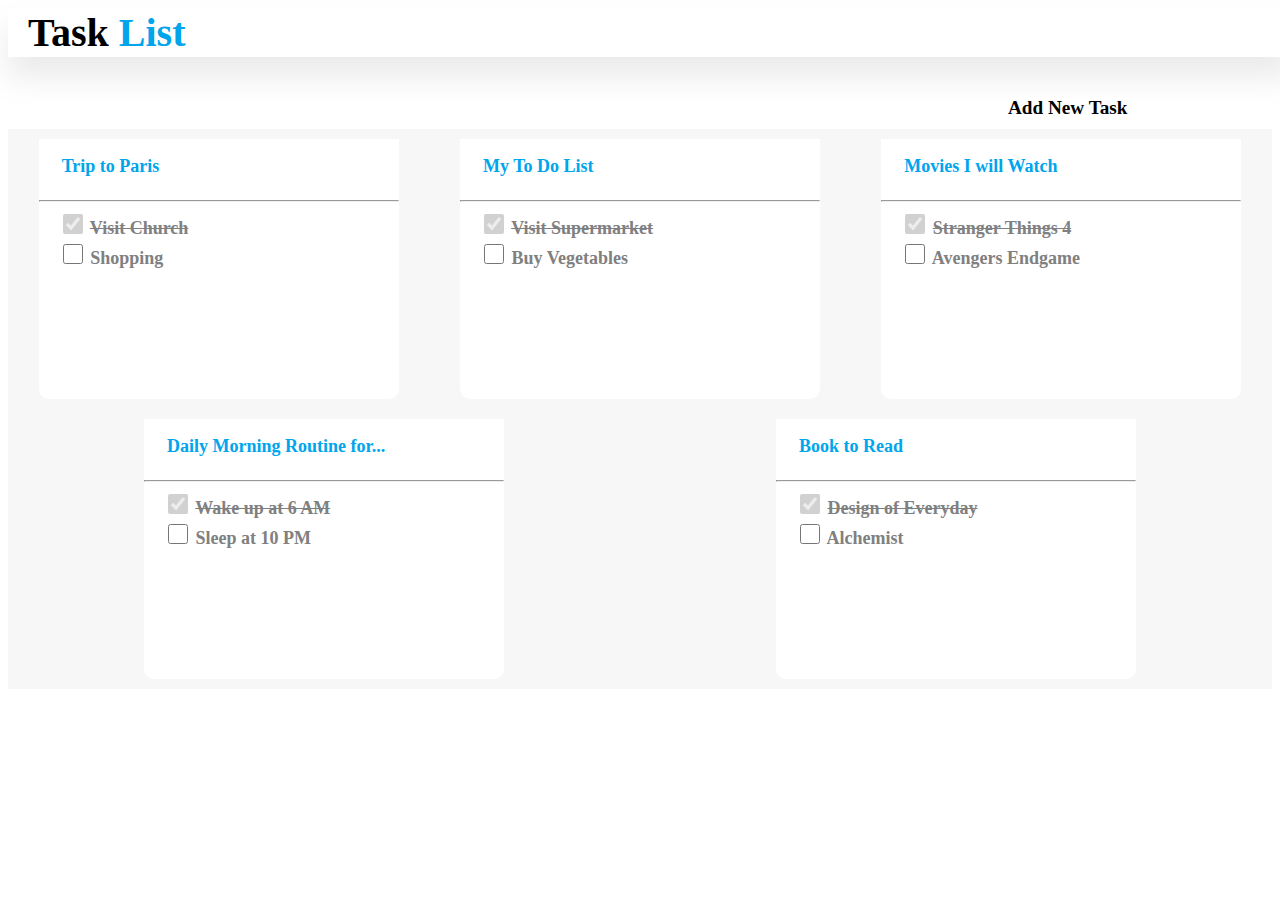
<file: index.html>
<!DOCTYPE html>
<html lang="en">
<head>
    <meta charset="UTF-8">
    <meta http-equiv="X-UA-Compatible" content="IE=edge">
    <meta name="viewport" content="width=device-width, initial-scale=1.0">
    <title>Document</title>
    <link rel="stylesheet" href="style.css">
    <link rel="stylesheet" href="https://cdnjs.cloudflare.com/ajax/libs/font-awesome/6.2.0/css/all.min.css"
        integrity="sha512-xh6O/CkQoPOWDdYTDqeRdPCVd1SpvCA9XXcUnZS2FmJNp1coAFzvtCN9BmamE+4aHK8yyUHUSCcJHgXloTyT2A=="
        crossorigin="anonymous" referrerpolicy="no-referrer">
</head>
<body>
    <header id="mainHeader"><a  href="index.html">Task <span id="headerList">List</a> </span></header>
    <!-- <hr> -->
    <div class="addNewTask"><a  href="addTaskCard.html"><i class="fa-solid fa-circle-plus icon"></i> <span>Add New Task</span></a> </div>
    <!-- <i class="fa-solid fa-circle-plus"></i> -->
    <div class="felx-container">
        <div class="flex-items">
            <header class="taskHeader">
                <a class="taskHerader-link" href="addNewTaskPageParis.html">Trip to Paris </a>
            </header>
            <hr id="hr">
            <div class="inside-flex-item">
                <input type="checkbox" checked="checked" disabled="disabled">
                <label for="checkbox" class="checked">Visit Church</label><br>
                <input type="checkbox">
                <label for="checkbox">Shopping</label>
            </div>

        </div>
        <div class="flex-items">
            <header class="taskHeader">
                <a class="taskHerader-link" href="addNewTaskPageMydo.html">My To Do List  </a>
                
            </header>
            <hr id="hr">
            <div class="inside-flex-item">
                <input type="checkbox" checked="checked" disabled="disabled">
                <label for="checkbox" class="checked">Visit Supermarket</label><br>
                <input type="checkbox">
                <label for="checkbox">Buy Vegetables</label>
            </div>
        </div>
        <div class="flex-items">
            <header class="taskHeader">
                <a class="taskHerader-link" href="addNewTaskPageMovies.html">Movies I will Watch </a>
                
            </header>
            <hr id="hr">
            <div class="inside-flex-item">
                <input type="checkbox" checked="checked" disabled="disabled">
                <label for="checkbox" class="checked">Stranger Things 4</label><br>
                <input type="checkbox">
                <label for="checkbox">Avengers Endgame</label>
            </div>
        </div>
        <div class="flex-items">
            <header class="taskHeader">
                <a class="taskHerader-link" href="addNewTaskPageDailyM.html">Daily Morning Routine for...</a>   
            </header>
            <hr id="hr">
            <div class="inside-flex-item">
                <input type="checkbox" checked="checked" disabled="disabled">
                <label for="checkbox" class="checked">Wake up at 6 AM</label><br>
                <input type="checkbox">
                <label for="checkbox">Sleep at 10 PM</label>
            </div>
        </div>
        <div class="flex-items">
            <header class="taskHeader">
                <a class="taskHerader-link" href="addNewTaskPageBookTo.html">Book to Read  </a>
                
            </header>
            <hr id="hr">
            <div class="inside-flex-item">
                <input type="checkbox" checked="checked" disabled="disabled">
                <label for="checkbox" class="checked">Design of Everyday</label><br>
                <input type="checkbox">
                <label for="checkbox">Alchemist</label>
            </div>
        </div>
    </div>
</body>
</html>
</file>
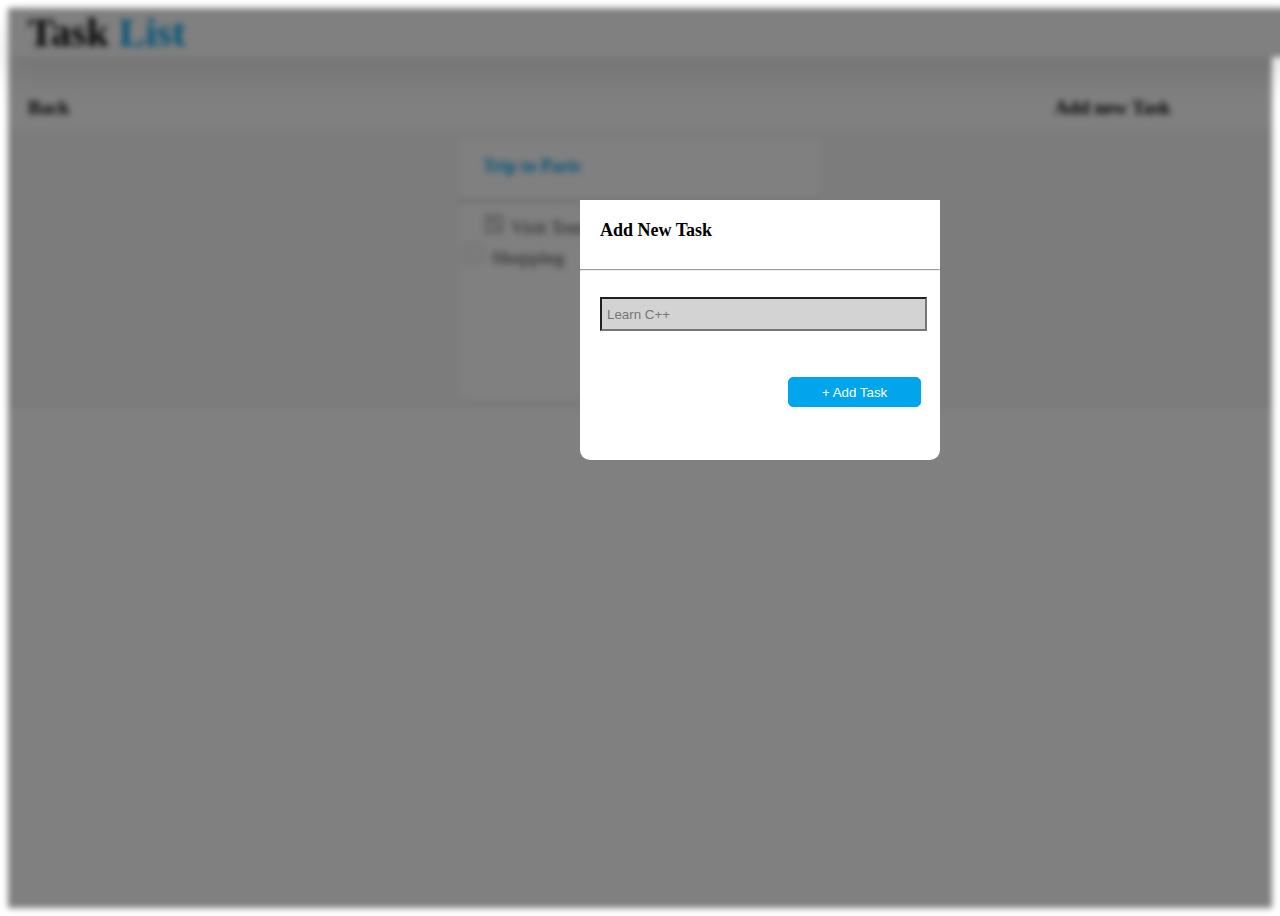
<file: addNewTaskCard2.html>
<!DOCTYPE html>
<html lang="en">
<head>
    <meta charset="UTF-8">
    <meta http-equiv="X-UA-Compatible" content="IE=edge">
    <meta name="viewport" content="width=device-width, initial-scale=1.0">
    <title>Document</title>
    <link rel="stylesheet" href="style.css">
    <link rel="stylesheet" href="https://cdnjs.cloudflare.com/ajax/libs/font-awesome/6.2.0/css/all.min.css" integrity="sha512-xh6O/CkQoPOWDdYTDqeRdPCVd1SpvCA9XXcUnZS2FmJNp1coAFzvtCN9BmamE+4aHK8yyUHUSCcJHgXloTyT2A==" crossorigin="anonymous" referrerpolicy="no-referrer" />
</head>
<body>

    <div class="blur">
        <header id="mainHeader"><a  href="index.html">Task <span id="headerList">List</a> </span></header>
        <div class="goBack"><a  href="index.html"><i class="fa-sharp fa-solid fa-circle-arrow-left"></i> Back</a> </span></div>
        <div class="addNewTask"><a  href="addTaskCard.html"><i class="fa-solid fa-circle-plus icon"></i> Add new Task</a> </span></div>
        <div class="felx-container">
            <div class="flex-items">
                <header class="taskHeader">
                    <a class="taskHerader-link" href="addNewTaskPage.html">Trip to Paris </a>
                </header>
                <hr id="hr">
                <div class="inside-flex-item">
                    <input type="checkbox" checked="checked" disabled="disabled">
                    <span>Visit Temple</span>
                </div>
                <input type="checkbox" disabled="disabled">
                <span style="color: gray;">Shopping</span>
    
            </div>
        </div>
    </div>

    <div class="addNewTaskCard">
        <div class="addNewTask-heading"> Add New Task<span><a href="addNewTaskPage.html"> <i class="fa-solid fa-xmark"></i></a></span></div><hr>
        <br>
        <div class="addNewTask-data">
            <input type="text" placeholder="Learn C++"><br><br><br>
            <button> + Add Task</button>
        </div>
    </div>

</body>
</html>
</file>
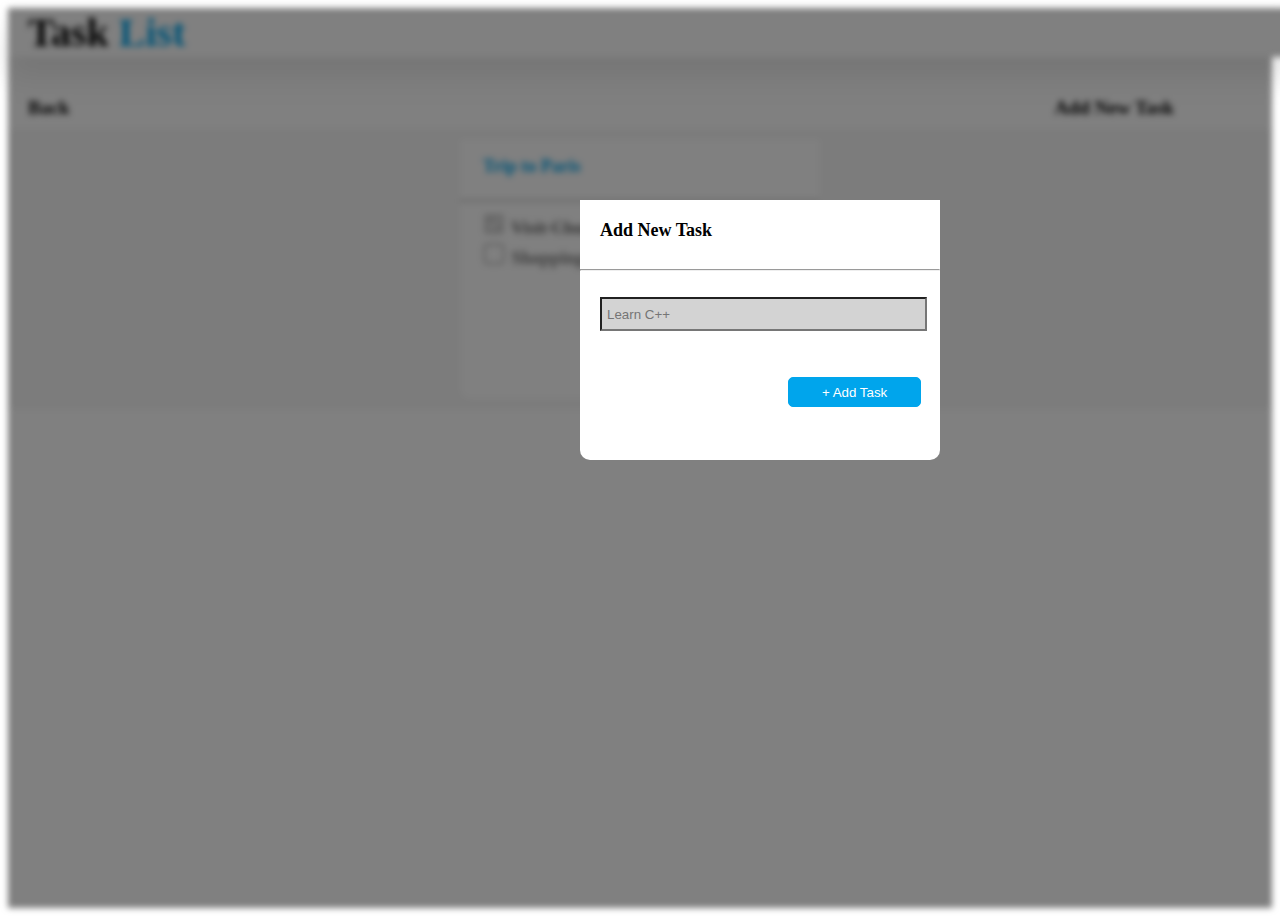
<file: addNewTaskCardBookTo.html>
<!DOCTYPE html>
<html lang="en">
<head>
    <meta charset="UTF-8">
    <meta http-equiv="X-UA-Compatible" content="IE=edge">
    <meta name="viewport" content="width=device-width, initial-scale=1.0">
    <title>Document</title>
    <link rel="stylesheet" href="style.css">
    <link rel="stylesheet" href="https://cdnjs.cloudflare.com/ajax/libs/font-awesome/6.2.0/css/all.min.css" integrity="sha512-xh6O/CkQoPOWDdYTDqeRdPCVd1SpvCA9XXcUnZS2FmJNp1coAFzvtCN9BmamE+4aHK8yyUHUSCcJHgXloTyT2A==" crossorigin="anonymous" referrerpolicy="no-referrer" />
</head>
<body>

    <div class="blur">
        <header id="mainHeader"><a  href="index.html">Task <span id="headerList">List</a> </span></header>
        <div class="goBack"><a  href="index.html"><i class="fa-sharp fa-solid fa-circle-arrow-left"></i> Back</a> </span></div>
        <div class="addNewTask"><a  href="addTaskCard.html"><i class="fa-solid fa-circle-plus icon"></i> <span>Add New Task</span></a> </div>
        <div class="felx-container">
            <div class="flex-items">
                <header class="taskHeader">
                    <a class="taskHerader-link" href="addNewTaskPageParis.html">Trip to Paris </a>
                </header>
                <hr id="hr">
                <div class="inside-flex-item">
                    <input type="checkbox" checked="checked" disabled="disabled">
                    <label for="checkbox" class="checked">Visit Church</label><br>
                    <input type="checkbox">
                    <label for="checkbox">Shopping</label>
                </div>
    
            </div>
        </div>
    </div>

    <div class="addNewTaskCard">
        <div class="addNewTask-heading"> Add New Task<span><a href="addNewTaskPageBookTo.html"> <i class="fa-solid fa-xmark"></i></a></span></div><hr>
        <br>
        <div class="addNewTask-data">
            <input type="text" placeholder="Learn C++"><br><br><br>
            <button> + Add Task</button>
        </div>
    </div>

</body>
</html>
</file>
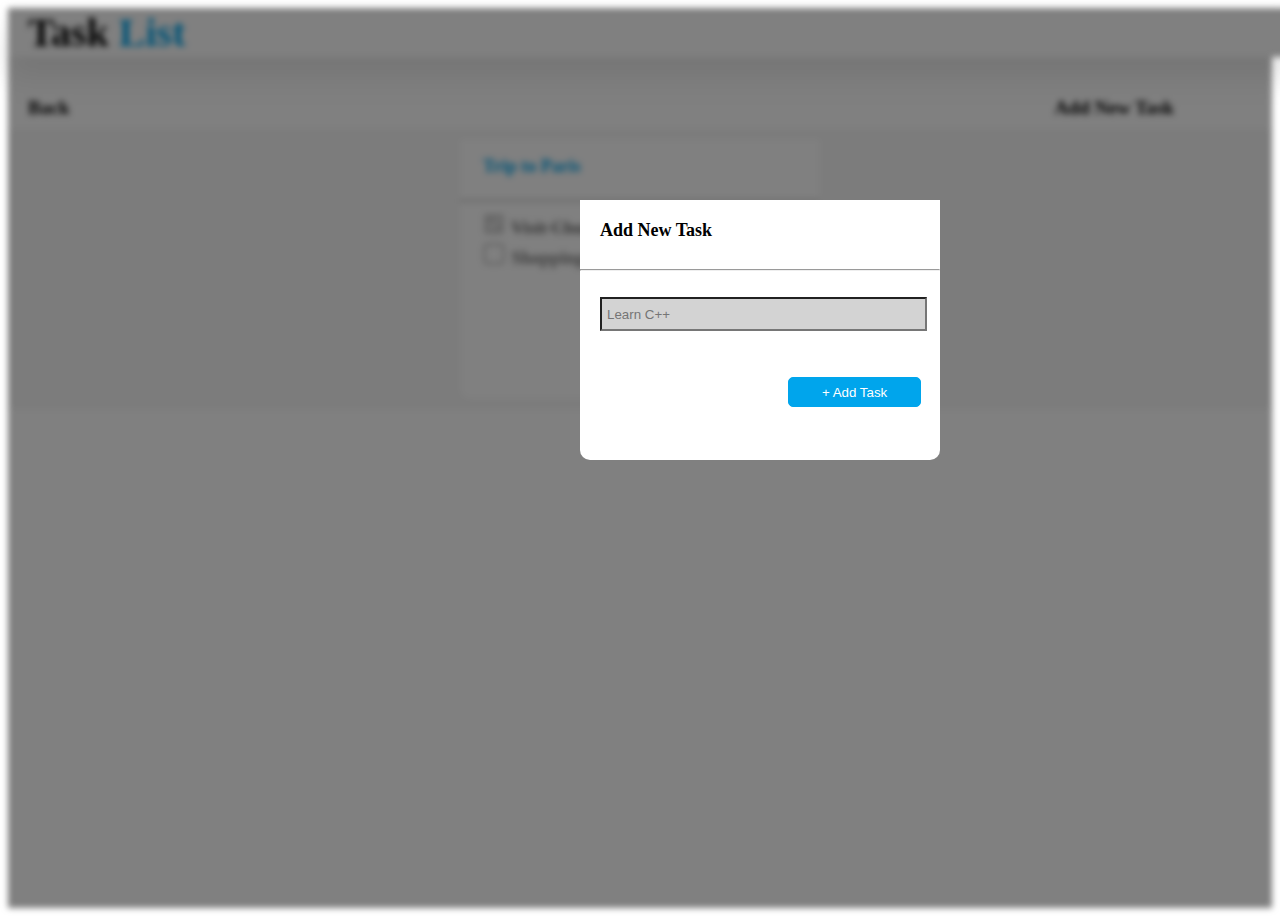
<file: addNewTaskCardDailyM.html>
<!DOCTYPE html>
<html lang="en">
<head>
    <meta charset="UTF-8">
    <meta http-equiv="X-UA-Compatible" content="IE=edge">
    <meta name="viewport" content="width=device-width, initial-scale=1.0">
    <title>Document</title>
    <link rel="stylesheet" href="style.css">
    <link rel="stylesheet" href="https://cdnjs.cloudflare.com/ajax/libs/font-awesome/6.2.0/css/all.min.css" integrity="sha512-xh6O/CkQoPOWDdYTDqeRdPCVd1SpvCA9XXcUnZS2FmJNp1coAFzvtCN9BmamE+4aHK8yyUHUSCcJHgXloTyT2A==" crossorigin="anonymous" referrerpolicy="no-referrer" />
</head>
<body>

    <div class="blur">
        <header id="mainHeader"><a  href="index.html">Task <span id="headerList">List</a> </span></header>
        <div class="goBack"><a  href="index.html"><i class="fa-sharp fa-solid fa-circle-arrow-left"></i> Back</a> </span></div>
        <div class="addNewTask"><a  href="addTaskCard.html"><i class="fa-solid fa-circle-plus icon"></i> <span>Add New Task</span></a> </div>
        <div class="felx-container">
            <div class="flex-items">
                <header class="taskHeader">
                    <a class="taskHerader-link" href="addNewTaskPageParis.html">Trip to Paris </a>
                </header>
                <hr id="hr">
                <div class="inside-flex-item">
                    <input type="checkbox" checked="checked" disabled="disabled">
                    <label for="checkbox" class="checked">Visit Church</label><br>
                    <input type="checkbox">
                    <label for="checkbox">Shopping</label>
                </div>
    
            </div>
        </div>
    </div>

    <div class="addNewTaskCard">
        <div class="addNewTask-heading"> Add New Task<span><a href="addNewTaskPageDailyM.html"> <i class="fa-solid fa-xmark"></i></a></span></div><hr>
        <br>
        <div class="addNewTask-data">
            <input type="text" placeholder="Learn C++"><br><br><br>
            <button> + Add Task</button>
        </div>
    </div>

</body>
</html>
</file>
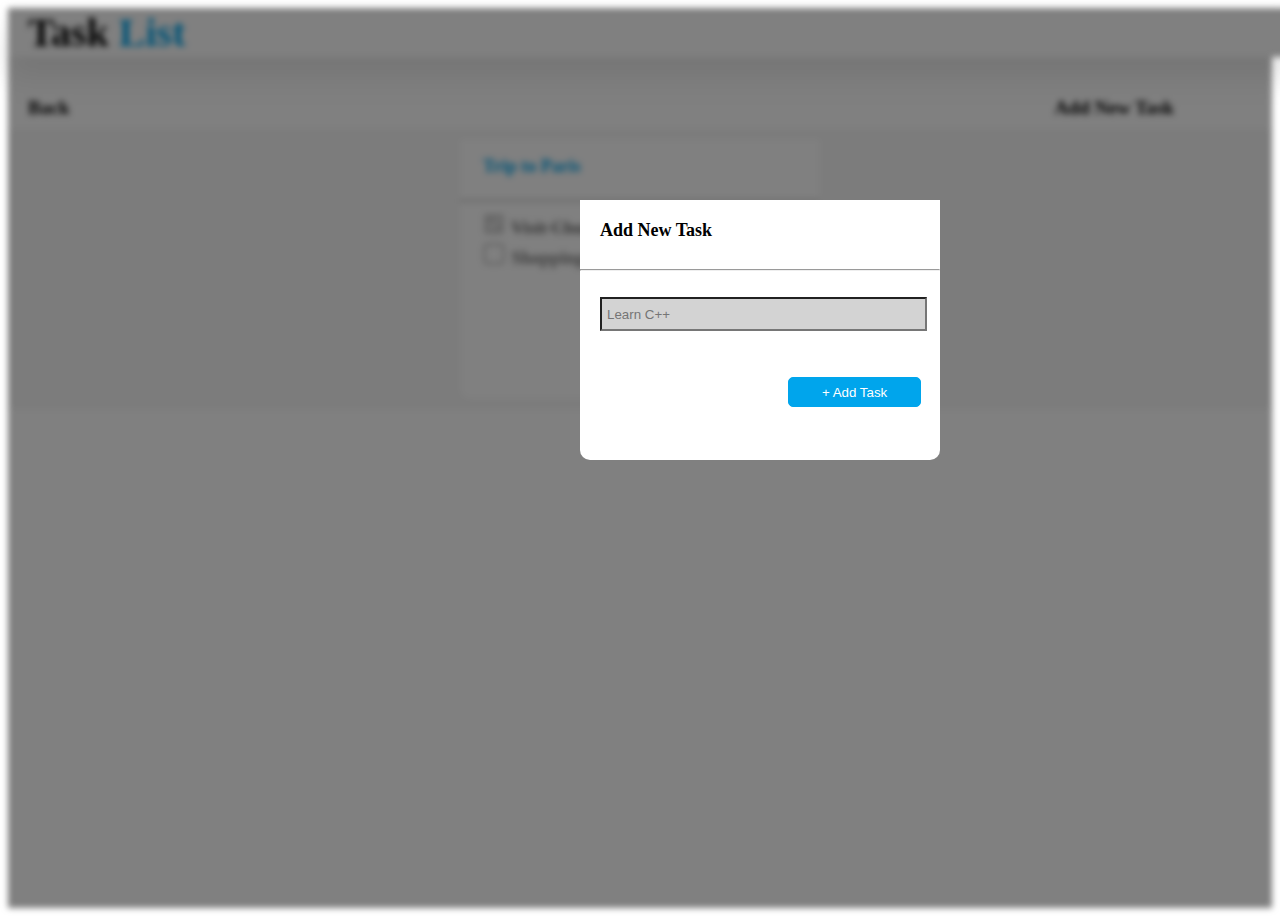
<file: addNewTaskCardMovies.html>
<!DOCTYPE html>
<html lang="en">
<head>
    <meta charset="UTF-8">
    <meta http-equiv="X-UA-Compatible" content="IE=edge">
    <meta name="viewport" content="width=device-width, initial-scale=1.0">
    <title>Document</title>
    <link rel="stylesheet" href="style.css">
    <link rel="stylesheet" href="https://cdnjs.cloudflare.com/ajax/libs/font-awesome/6.2.0/css/all.min.css" integrity="sha512-xh6O/CkQoPOWDdYTDqeRdPCVd1SpvCA9XXcUnZS2FmJNp1coAFzvtCN9BmamE+4aHK8yyUHUSCcJHgXloTyT2A==" crossorigin="anonymous" referrerpolicy="no-referrer" />
</head>
<body>

    <div class="blur">
        <header id="mainHeader"><a  href="index.html">Task <span id="headerList">List</a> </span></header>
        <div class="goBack"><a  href="index.html"><i class="fa-sharp fa-solid fa-circle-arrow-left"></i> Back</a> </span></div>
        <div class="addNewTask"><a  href="addTaskCard.html"><i class="fa-solid fa-circle-plus icon"></i> <span>Add New Task</span></a> </div>
        <div class="felx-container">
            <div class="flex-items">
                <header class="taskHeader">
                    <a class="taskHerader-link" href="addNewTaskPageParis.html">Trip to Paris </a>
                </header>
                <hr id="hr">
                <div class="inside-flex-item">
                    <input type="checkbox" checked="checked" disabled="disabled">
                    <label for="checkbox" class="checked">Visit Church</label><br>
                    <input type="checkbox">
                    <label for="checkbox">Shopping</label>
                </div>
    
            </div>
        </div>
    </div>

    <div class="addNewTaskCard">
        <div class="addNewTask-heading"> Add New Task<span><a href="addNewTaskPageMovies.html"> <i class="fa-solid fa-xmark"></i></a></span></div><hr>
        <br>
        <div class="addNewTask-data">
            <input type="text" placeholder="Learn C++"><br><br><br>
            <button> + Add Task</button>
        </div>
    </div>

</body>
</html>
</file>
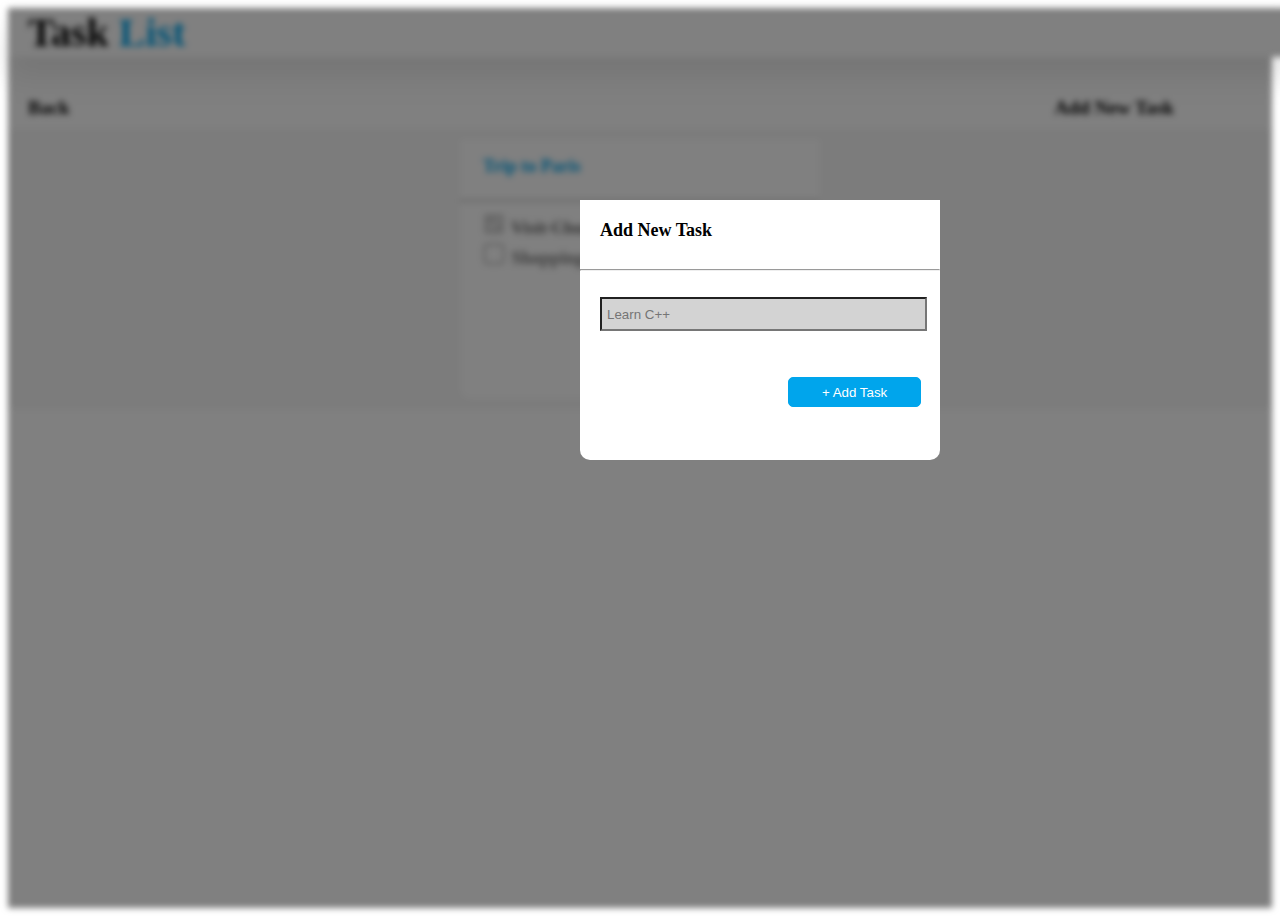
<file: addNewTaskCardMydo.html>
<!DOCTYPE html>
<html lang="en">
<head>
    <meta charset="UTF-8">
    <meta http-equiv="X-UA-Compatible" content="IE=edge">
    <meta name="viewport" content="width=device-width, initial-scale=1.0">
    <title>Document</title>
    <link rel="stylesheet" href="style.css">
    <link rel="stylesheet" href="https://cdnjs.cloudflare.com/ajax/libs/font-awesome/6.2.0/css/all.min.css" integrity="sha512-xh6O/CkQoPOWDdYTDqeRdPCVd1SpvCA9XXcUnZS2FmJNp1coAFzvtCN9BmamE+4aHK8yyUHUSCcJHgXloTyT2A==" crossorigin="anonymous" referrerpolicy="no-referrer" />
</head>
<body>

    <div class="blur">
        <header id="mainHeader"><a  href="index.html">Task <span id="headerList">List</a> </span></header>
        <div class="goBack"><a  href="index.html"><i class="fa-sharp fa-solid fa-circle-arrow-left"></i> Back</a> </span></div>
        <div class="addNewTask"><a  href="addTaskCard.html"><i class="fa-solid fa-circle-plus icon"></i> <span>Add New Task</span></a> </div>
        <div class="felx-container">
            <div class="flex-items">
                <header class="taskHeader">
                    <a class="taskHerader-link" href="addNewTaskPageParis.html">Trip to Paris </a>
                </header>
                <hr id="hr">
                <div class="inside-flex-item">
                    <input type="checkbox" checked="checked" disabled="disabled">
                    <label for="checkbox" class="checked">Visit Church</label><br>
                    <input type="checkbox">
                    <label for="checkbox">Shopping</label>
                </div>
    
            </div>
        </div>
    </div>

    <div class="addNewTaskCard">
        <div class="addNewTask-heading"> Add New Task<span><a href="addNewTaskPageMydo.html"> <i class="fa-solid fa-xmark"></i></a></span></div><hr>
        <br>
        <div class="addNewTask-data">
            <input type="text" placeholder="Learn C++"><br><br><br>
            <button> + Add Task</button>
        </div>
    </div>

</body>
</html>
</file>
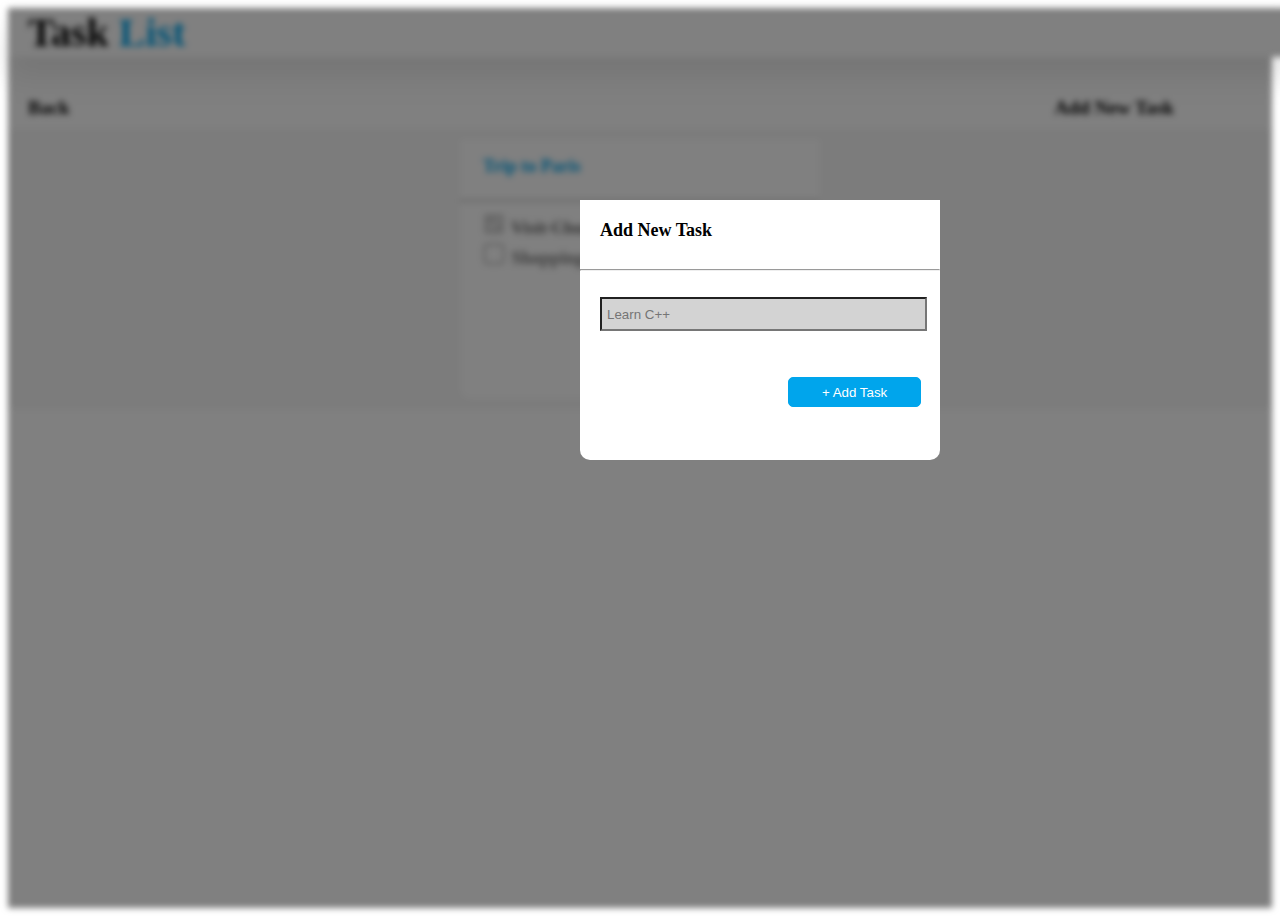
<file: addNewTaskCardParis.html>
<!DOCTYPE html>
<html lang="en">
<head>
    <meta charset="UTF-8">
    <meta http-equiv="X-UA-Compatible" content="IE=edge">
    <meta name="viewport" content="width=device-width, initial-scale=1.0">
    <title>Document</title>
    <link rel="stylesheet" href="style.css">
    <link rel="stylesheet" href="https://cdnjs.cloudflare.com/ajax/libs/font-awesome/6.2.0/css/all.min.css" integrity="sha512-xh6O/CkQoPOWDdYTDqeRdPCVd1SpvCA9XXcUnZS2FmJNp1coAFzvtCN9BmamE+4aHK8yyUHUSCcJHgXloTyT2A==" crossorigin="anonymous" referrerpolicy="no-referrer" />
</head>
<body>

    <div class="blur">
        <header id="mainHeader"><a  href="index.html">Task <span id="headerList">List</a> </span></header>
        <div class="goBack"><a  href="index.html"><i class="fa-sharp fa-solid fa-circle-arrow-left"></i> Back</a> </span></div>
        <div class="addNewTask"><a  href="addTaskCard.html"><i class="fa-solid fa-circle-plus icon"></i> <span>Add New Task</span></a> </div>
        <div class="felx-container">
            <div class="flex-items">
                <header class="taskHeader">
                    <a class="taskHerader-link" href="addNewTaskPageParis.html">Trip to Paris </a>
                </header>
                <hr id="hr">
                <div class="inside-flex-item">
                    <input type="checkbox" checked="checked" disabled="disabled">
                    <label for="checkbox" class="checked">Visit Church</label><br>
                    <input type="checkbox">
                    <label for="checkbox">Shopping</label>
                </div>
    
            </div>
        </div>
    </div>

    <div class="addNewTaskCard">
        <div class="addNewTask-heading"> Add New Task<span><a href="addNewTaskPageParis.html"> <i class="fa-solid fa-xmark"></i></a></span></div><hr>
        <br>
        <div class="addNewTask-data">
            <input type="text" placeholder="Learn C++"><br><br><br>
            <button> + Add Task</button>
        </div>
    </div>

</body>
</html>
</file>
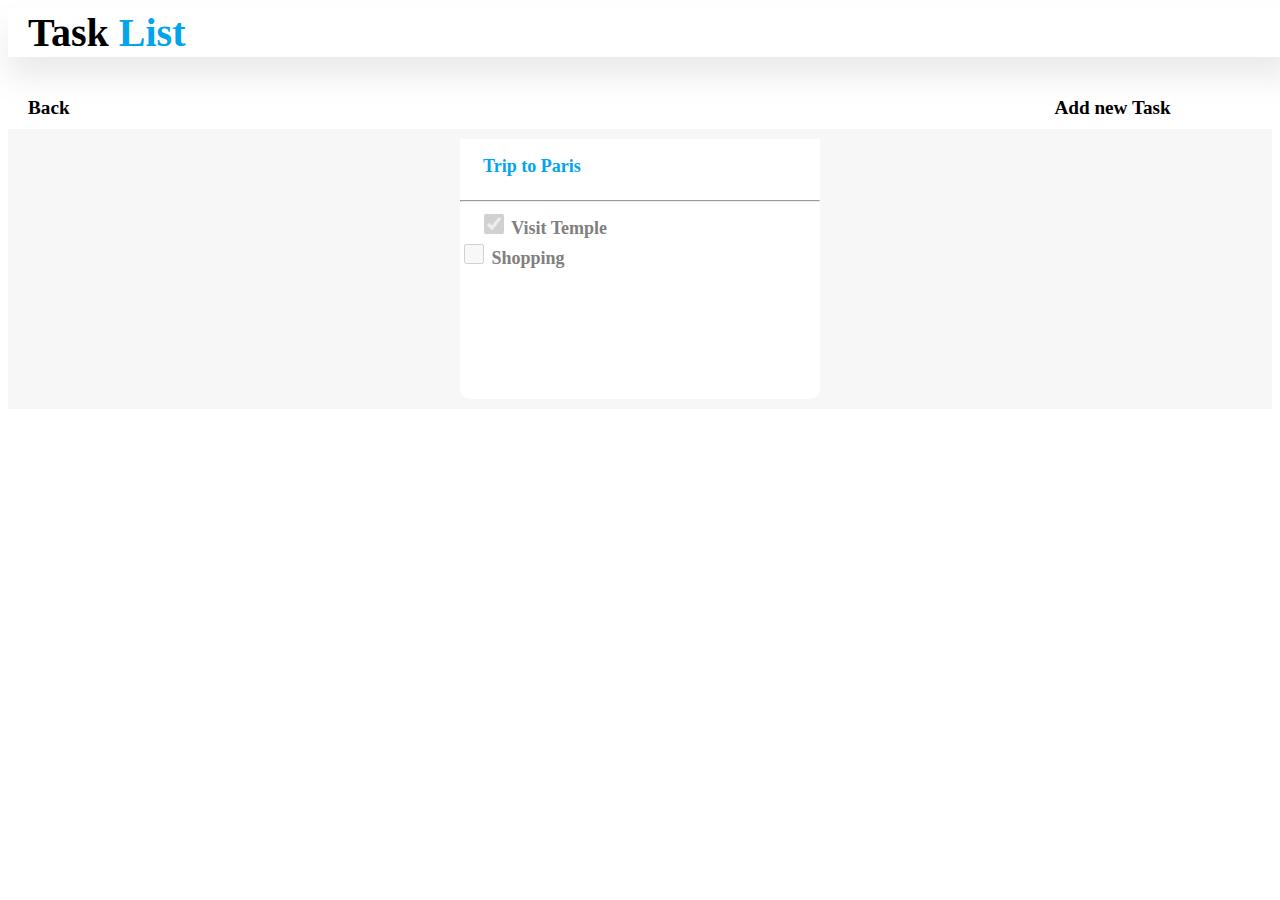
<file: addNewTaskPage.html>
<!DOCTYPE html>
<html lang="en">
<head>
    <meta charset="UTF-8">
    <meta http-equiv="X-UA-Compatible" content="IE=edge">
    <meta name="viewport" content="width=device-width, initial-scale=1.0">
    <title>Document</title>
    <link rel="stylesheet" href="style.css">
    <link rel="stylesheet" href="https://cdnjs.cloudflare.com/ajax/libs/font-awesome/6.2.0/css/all.min.css"
        integrity="sha512-xh6O/CkQoPOWDdYTDqeRdPCVd1SpvCA9XXcUnZS2FmJNp1coAFzvtCN9BmamE+4aHK8yyUHUSCcJHgXloTyT2A=="
        crossorigin="anonymous" referrerpolicy="no-referrer">
</head>
<body>
    <header id="mainHeader"><a  href="index.html">Task <span id="headerList">List</a> </span></header>
    <div class="goBack"><a  href="index.html"><i class="fa-sharp fa-solid fa-circle-arrow-left"></i> Back</a> </span></div>
    <div class="addNewTask"><a  href="addNewTaskCard2.html"><i class="fa-solid fa-circle-plus icon"></i> Add new Task</a> </span></div>
    <div class="felx-container">
        <div class="flex-items">
            <header class="taskHeader">
                <a class="taskHerader-link" href="addNewTaskPage.html">Trip to Paris </a>
            </header>
            <hr id="hr">
            <div class="inside-flex-item">
                <input type="checkbox" checked="checked" disabled="disabled">
                <span>Visit Temple</span>
            </div>
            <input type="checkbox" disabled="disabled">
            <span style="color: gray;">Shopping</span>

        </div>
    </div>
</body>
</html>
</file>
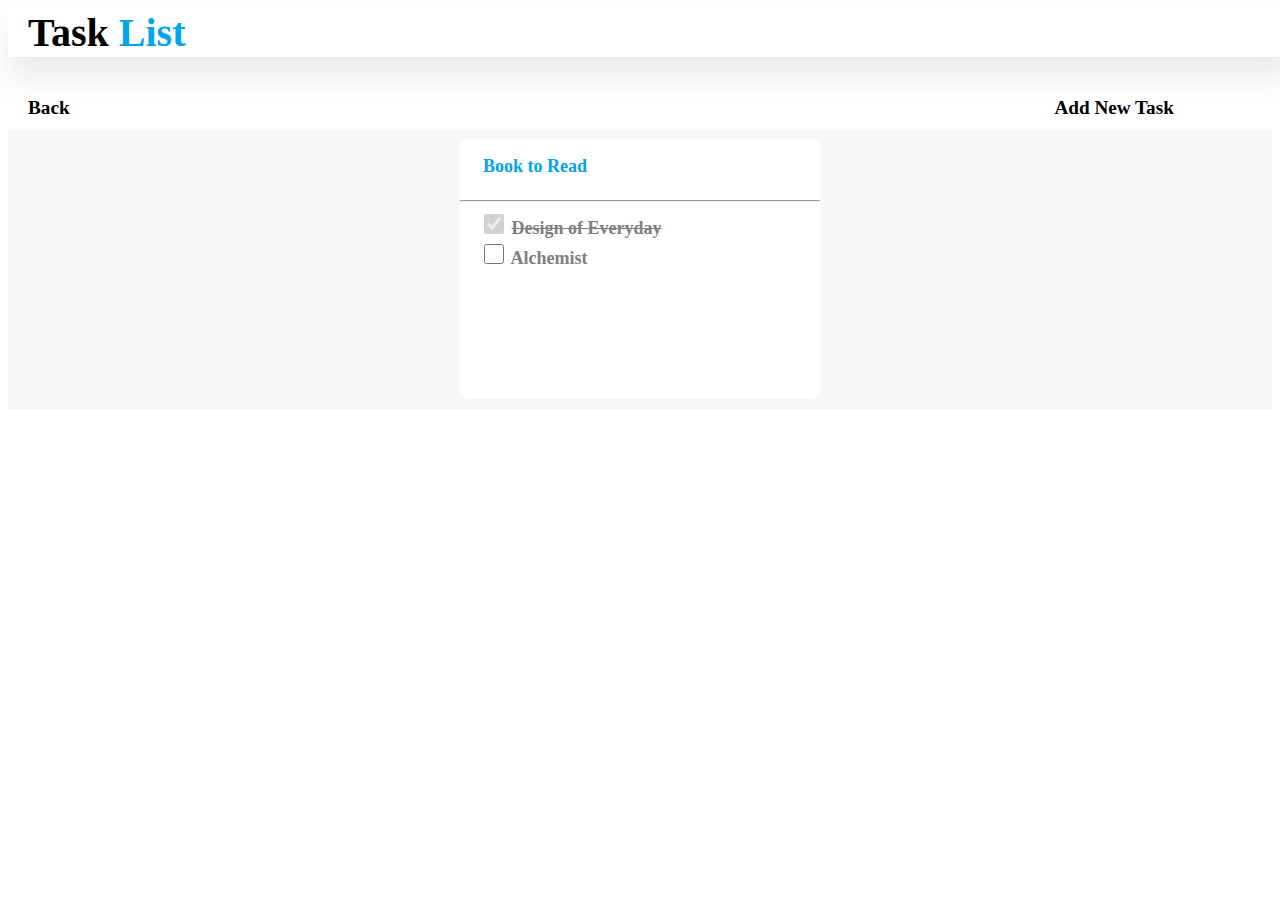
<file: addNewTaskPageBookTo.html>
<!DOCTYPE html>
<html lang="en">
<head>
    <meta charset="UTF-8">
    <meta http-equiv="X-UA-Compatible" content="IE=edge">
    <meta name="viewport" content="width=device-width, initial-scale=1.0">
    <title>Document</title>
    <link rel="stylesheet" href="style.css">
    <link rel="stylesheet" href="https://cdnjs.cloudflare.com/ajax/libs/font-awesome/6.2.0/css/all.min.css"
        integrity="sha512-xh6O/CkQoPOWDdYTDqeRdPCVd1SpvCA9XXcUnZS2FmJNp1coAFzvtCN9BmamE+4aHK8yyUHUSCcJHgXloTyT2A=="
        crossorigin="anonymous" referrerpolicy="no-referrer">
</head>
<body>
    <header id="mainHeader"><a  href="index.html">Task <span id="headerList">List</a> </span></header>
    <div class="goBack"><a  href="index.html"><i class="fa-sharp fa-solid fa-circle-arrow-left"></i> Back</a> </span></div>
    <div class="addNewTask"><a  href="addNewTaskCardBookTo.html"><i class="fa-solid fa-circle-plus icon"></i> <span>Add New Task</span></a> </div>
    <div class="felx-container">
        <div class="flex-items">
            <header class="taskHeader">
                <a class="taskHerader-link" href="addNewTaskPageBookTo.html">Book to Read  </a>
                
            </header>
            <hr id="hr">
            <div class="inside-flex-item">
                <input type="checkbox" checked="checked" disabled="disabled">
                <label for="checkbox" class="checked">Design of Everyday</label><br>
                <input type="checkbox">
                <label for="checkbox">Alchemist</label>
            </div>
        </div>
    </div>
</body>
</html>
</file>
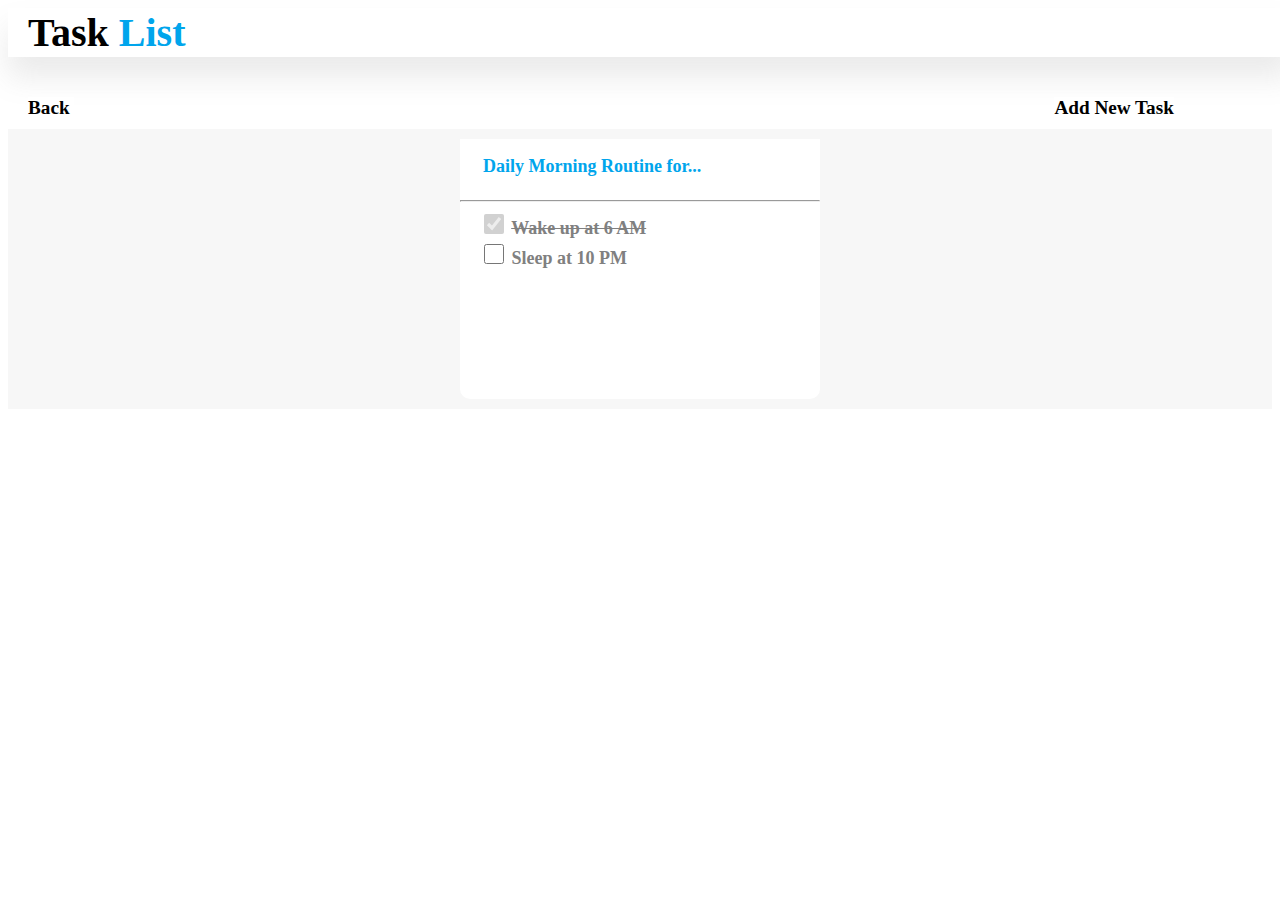
<file: addNewTaskPageDailyM.html>
<!DOCTYPE html>
<html lang="en">
<head>
    <meta charset="UTF-8">
    <meta http-equiv="X-UA-Compatible" content="IE=edge">
    <meta name="viewport" content="width=device-width, initial-scale=1.0">
    <title>Document</title>
    <link rel="stylesheet" href="style.css">
    <link rel="stylesheet" href="https://cdnjs.cloudflare.com/ajax/libs/font-awesome/6.2.0/css/all.min.css"
        integrity="sha512-xh6O/CkQoPOWDdYTDqeRdPCVd1SpvCA9XXcUnZS2FmJNp1coAFzvtCN9BmamE+4aHK8yyUHUSCcJHgXloTyT2A=="
        crossorigin="anonymous" referrerpolicy="no-referrer">
</head>
<body>
    <header id="mainHeader"><a  href="index.html">Task <span id="headerList">List</a> </span></header>
    <div class="goBack"><a  href="index.html"><i class="fa-sharp fa-solid fa-circle-arrow-left"></i> Back</a> </span></div>
    <div class="addNewTask"><a  href="addNewTaskCardDailyM.html"><i class="fa-solid fa-circle-plus icon"></i> <span>Add New Task</span></a> </div>
    <div class="felx-container">
        <div class="flex-items">
            <header class="taskHeader">
                <a class="taskHerader-link" href="addNewTaskPageDailyM.html">Daily Morning Routine for...</a>   
            </header>
            <hr id="hr">
            <div class="inside-flex-item">
                <input type="checkbox" checked="checked" disabled="disabled">
                <label for="checkbox" class="checked">Wake up at 6 AM</label><br>
                <input type="checkbox">
                <label for="checkbox">Sleep at 10 PM</label>
            </div>
        </div>
    </div>
</body>
</html>
</file>
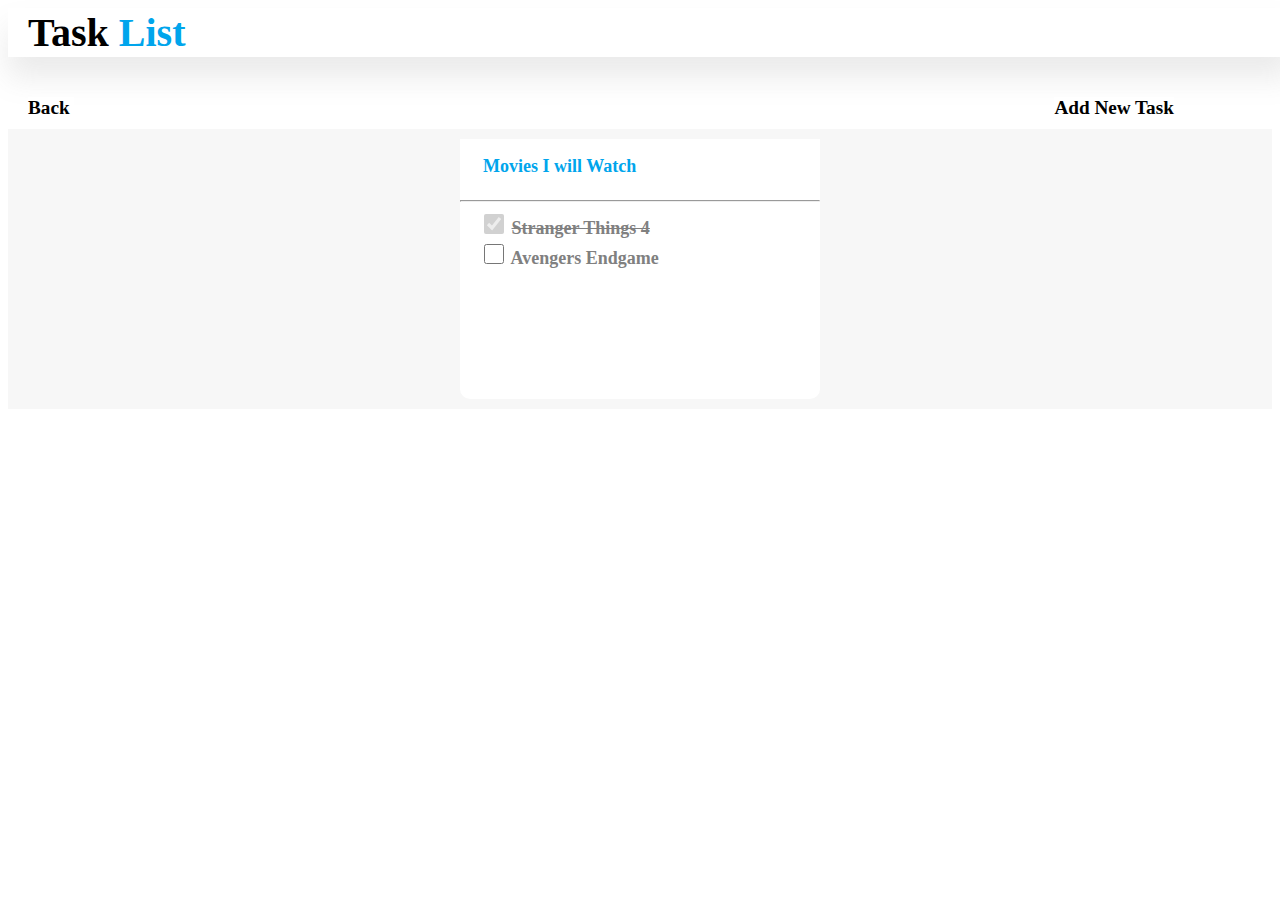
<file: addNewTaskPageMovies.html>
<!DOCTYPE html>
<html lang="en">
<head>
    <meta charset="UTF-8">
    <meta http-equiv="X-UA-Compatible" content="IE=edge">
    <meta name="viewport" content="width=device-width, initial-scale=1.0">
    <title>Document</title>
    <link rel="stylesheet" href="style.css">
    <link rel="stylesheet" href="https://cdnjs.cloudflare.com/ajax/libs/font-awesome/6.2.0/css/all.min.css"
        integrity="sha512-xh6O/CkQoPOWDdYTDqeRdPCVd1SpvCA9XXcUnZS2FmJNp1coAFzvtCN9BmamE+4aHK8yyUHUSCcJHgXloTyT2A=="
        crossorigin="anonymous" referrerpolicy="no-referrer">
</head>
<body>
    <header id="mainHeader"><a  href="index.html">Task <span id="headerList">List</a> </span></header>
    <div class="goBack"><a  href="index.html"><i class="fa-sharp fa-solid fa-circle-arrow-left"></i> Back</a> </span></div>
    <div class="addNewTask"><a  href="addNewTaskCardMovies.html"><i class="fa-solid fa-circle-plus icon"></i> <span>Add New Task</span></a> </div>
    <div class="felx-container">
        <div class="flex-items">
            <header class="taskHeader">
                <a class="taskHerader-link" href="addNewTaskPageMovies.html">Movies I will Watch </a>
                
            </header>
            <hr id="hr">
            <div class="inside-flex-item">
                <input type="checkbox" checked="checked" disabled="disabled">
                <label for="checkbox" class="checked">Stranger Things 4</label><br>
                <input type="checkbox">
                <label for="checkbox">Avengers Endgame</label>
            </div>
        </div>
    </div>
</body>
</html>
</file>
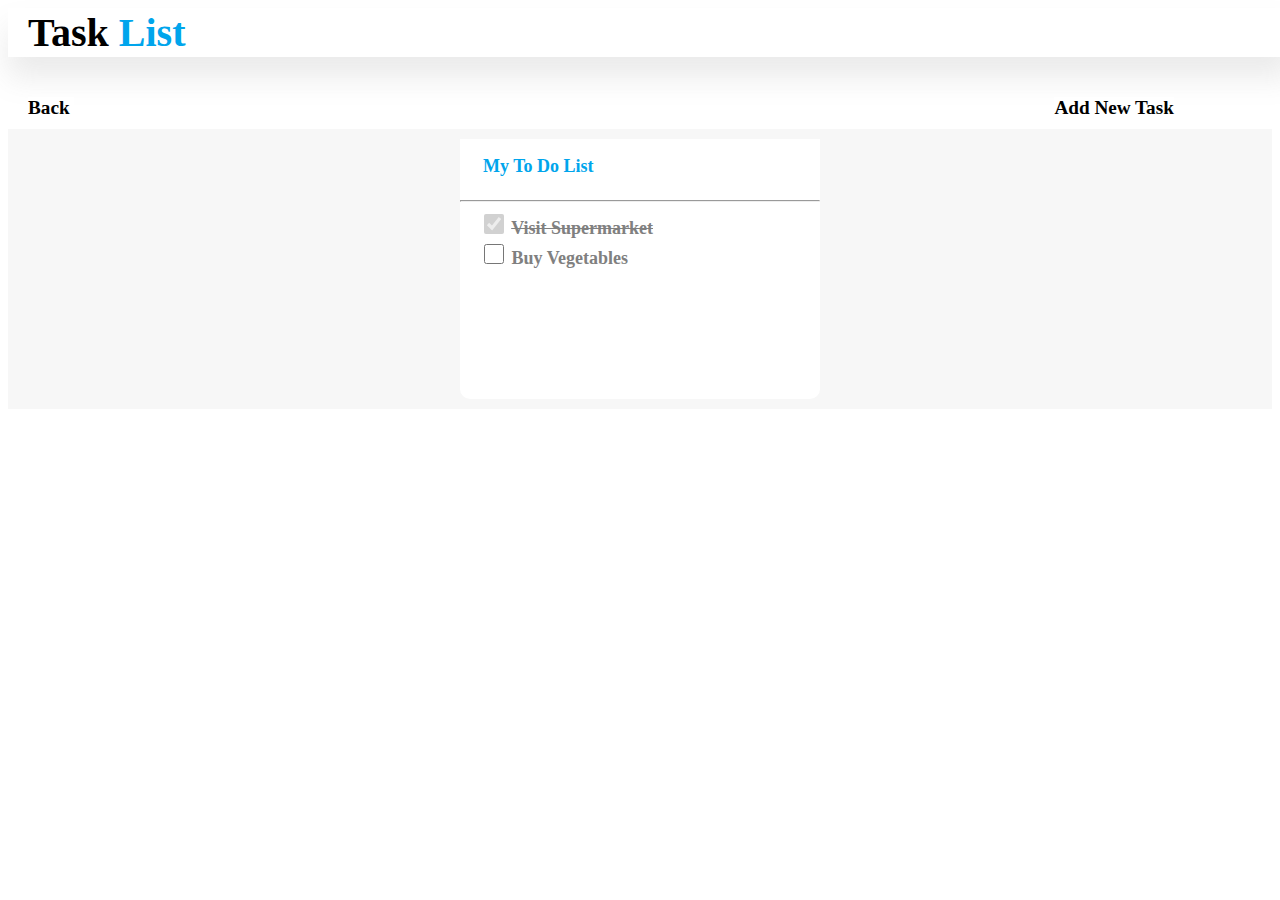
<file: addNewTaskPageMydo.html>
<!DOCTYPE html>
<html lang="en">
<head>
    <meta charset="UTF-8">
    <meta http-equiv="X-UA-Compatible" content="IE=edge">
    <meta name="viewport" content="width=device-width, initial-scale=1.0">
    <title>Document</title>
    <link rel="stylesheet" href="style.css">
    <link rel="stylesheet" href="https://cdnjs.cloudflare.com/ajax/libs/font-awesome/6.2.0/css/all.min.css"
        integrity="sha512-xh6O/CkQoPOWDdYTDqeRdPCVd1SpvCA9XXcUnZS2FmJNp1coAFzvtCN9BmamE+4aHK8yyUHUSCcJHgXloTyT2A=="
        crossorigin="anonymous" referrerpolicy="no-referrer">
</head>
<body>
    <header id="mainHeader"><a  href="index.html">Task <span id="headerList">List</a> </span></header>
    <div class="goBack"><a  href="index.html"><i class="fa-sharp fa-solid fa-circle-arrow-left"></i> Back</a> </span></div>
    <div class="addNewTask"><a  href="addNewTaskCardMydo.html"><i class="fa-solid fa-circle-plus icon"></i> <span>Add New Task</span></a> </div>
    <div class="felx-container">
        <div class="flex-items">
            <header class="taskHeader">
                <a class="taskHerader-link" href="addNewTaskPageMydo.html">My To Do List  </a>
                
            </header>
            <hr id="hr">
            <div class="inside-flex-item">
                <input type="checkbox" checked="checked" disabled="disabled">
                <label for="checkbox" class="checked">Visit Supermarket</label><br>
                <input type="checkbox">
                <label for="checkbox">Buy Vegetables</label>
            </div>
        </div>
    </div>
    
</body>
</html>
</file>
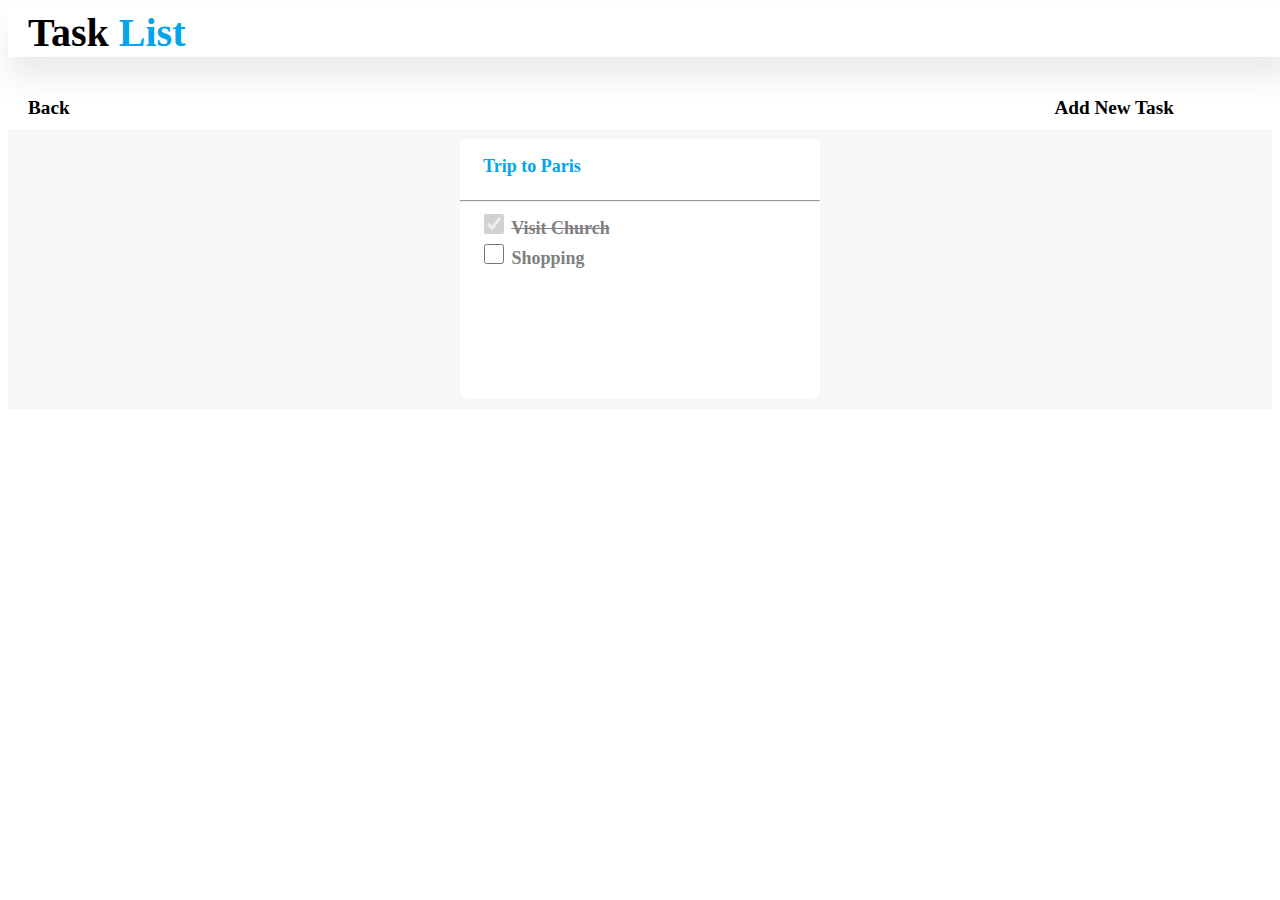
<file: addNewTaskPageParis.html>
<!DOCTYPE html>
<html lang="en">
<head>
    <meta charset="UTF-8">
    <meta http-equiv="X-UA-Compatible" content="IE=edge">
    <meta name="viewport" content="width=device-width, initial-scale=1.0">
    <title>Document</title>
    <link rel="stylesheet" href="style.css">
    <link rel="stylesheet" href="https://cdnjs.cloudflare.com/ajax/libs/font-awesome/6.2.0/css/all.min.css"
        integrity="sha512-xh6O/CkQoPOWDdYTDqeRdPCVd1SpvCA9XXcUnZS2FmJNp1coAFzvtCN9BmamE+4aHK8yyUHUSCcJHgXloTyT2A=="
        crossorigin="anonymous" referrerpolicy="no-referrer">
</head>
<body>
    <header id="mainHeader"><a  href="index.html">Task <span id="headerList">List</a> </span></header>
    <div class="goBack"><a  href="index.html"><i class="fa-sharp fa-solid fa-circle-arrow-left"></i> Back</a> </span></div>
    <div class="addNewTask"><a  href="addNewTaskCardParis.html"><i class="fa-solid fa-circle-plus icon"></i> <span>Add New Task</span></a> </div>
    <div class="felx-container">
        <div class="flex-items">
            <header class="taskHeader">
                <a class="taskHerader-link" href="addNewTaskPageParis.html">Trip to Paris </a>
            </header>
            <hr id="hr">
            <div class="inside-flex-item">
                <input type="checkbox" checked="checked" disabled="disabled">
                <label for="checkbox" class="checked">Visit Church</label><br>
                <input type="checkbox">
                <label for="checkbox">Shopping</label>
            </div>

        </div>
    </div>
</body>
</html>
</file>
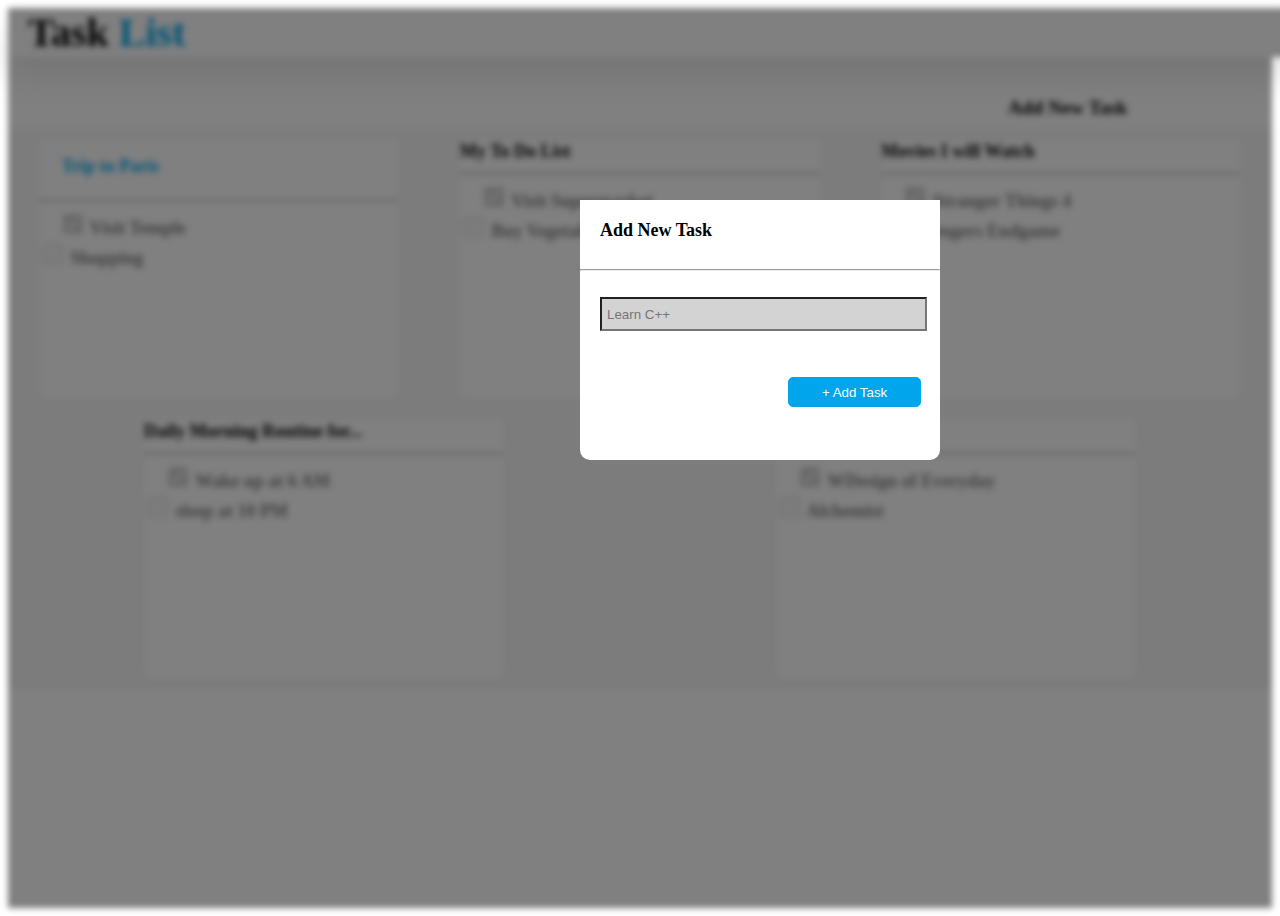
<file: addTaskCard.html>
<!DOCTYPE html>
<html lang="en">
<head>
    <meta charset="UTF-8">
    <meta http-equiv="X-UA-Compatible" content="IE=edge">
    <meta name="viewport" content="width=device-width, initial-scale=1.0">
    <title>Document</title>
    <link rel="stylesheet" href="style.css">
    <link rel="stylesheet" href="https://cdnjs.cloudflare.com/ajax/libs/font-awesome/6.2.0/css/all.min.css" integrity="sha512-xh6O/CkQoPOWDdYTDqeRdPCVd1SpvCA9XXcUnZS2FmJNp1coAFzvtCN9BmamE+4aHK8yyUHUSCcJHgXloTyT2A==" crossorigin="anonymous" referrerpolicy="no-referrer" />
</head>
<body>
    <div class="blur">
        <header id="mainHeader"><a  href="index.html">Task <span id="headerList">List</a> </span></header>
        <!-- <hr> -->
        <div class="addNewTask"><a  href="addTaskCard.html"><i class="fa-solid fa-circle-plus icon"></i> <span>Add New Task</span></a> </div>
        <!-- <i class="fa-solid fa-circle-plus"></i> -->
        <div class="felx-container">
            <div class="flex-items">
                <header class="taskHeader">
                    <a class="taskHerader-link" href="addNewTaskPage.html">Trip to Paris </a>
                </header>
                <hr id="hr">
                <div class="inside-flex-item">
                    <input type="checkbox" checked="checked" disabled="disabled">
                    <span>Visit Temple</span>
                </div>
                <input type="checkbox" disabled="disabled">
                <span style="color: gray;">Shopping</span>
    
            </div>
            <div class="flex-items">
                <header class="taskHeader">
                    My To Do List 
                </header>
                <hr id="hr">
                <div class="inside-flex-item">
                    <input type="checkbox" checked="checked" disabled="disabled">
                    <span>Visit Supermarket</span>
                </div>
                <input type="checkbox" disabled="disabled">
                <span style="color: gray;">Buy Vegetables</span>
            </div>
            <div class="flex-items">
                <header class="taskHeader">
                    Movies I will Watch 
                </header>
                <hr id="hr">
                <div class="inside-flex-item">
                    <input type="checkbox" checked="checked" disabled="disabled">
                    <span>Stranger Things 4</span>
                </div>
                <input type="checkbox" disabled="disabled">
                <span style="color: gray;">Avengers Endgame</span>
            </div>
            <div class="flex-items">
                <header class="taskHeader">
                    Daily Morning Routine for... 
                </header>
                <hr id="hr">
                <div class="inside-flex-item">
                    <input type="checkbox" checked="checked" disabled="disabled">
                    <span>Wake up at 6 AM</span>
                </div>
                <input type="checkbox" disabled="disabled">
                <span style="color: gray;">sleep at 10 PM</span>
            </div>
            <div class="flex-items">
                <header class="taskHeader">
                    Book to Read 
                </header>
                <hr id="hr">
                <div class="inside-flex-item">
                    <input type="checkbox" checked="checked" disabled="disabled">
                    <span>WDesign of Everyday</span>
                </div>
                <input type="checkbox" disabled="disabled">
                <span style="color: gray;">Alchemist</span>
            </div>
        </div>
    </div>

    <div class="addNewTaskCard">
        <div class="addNewTask-heading"> Add New Task<span><a href="index.html"> <i class="fa-solid fa-xmark"></i></a></span></div><hr>
        <br>
        <div class="addNewTask-data">
            <input type="text" placeholder="Learn C++"><br><br><br>
            <button> + Add Task</button>
        </div>
    </div>

</body>
</html>
</file>
<file: style.css>
*{
    background-color: white;
}

#mainHeader {
    top: 23px;
    left: 137px;
    width: 100%;
    height: 49px;
    font: normal normal bold 40px/49px Inter;
    box-shadow: 0px 20px 30px #7b7b7b29;
    text-align: left;
    padding-left: 20px;
}
    
.icon{
    color: #00A5EC;
}

#headerList{
    color: #00A5EC;
}

a{
    text-decoration: none;
    color: black;
}

.addNewTask{
    position: relative;
    top: 40px;
    left:1000px;
    width: 1366px;
    height: 49px;
    font-size: larger;
    font-weight: 700;
    text-align: right;
    display: inline;
}

.goBack{
    position: relative;
    top: 40px;
    left: 20px;
    width: 1366px;
    height: 49px;
    font-size: larger;
    font-weight: 700;
    text-align: right;
    display: inline;
}

.felx-container{
    display: flex;
    flex-wrap: wrap;
    flex-direction: row;
    position: relative;
    top: 50px;
    background-color: #00A5EC;
    justify-items:center;
    justify-content:space-around;
    background: #F7F7F7
}

.flex-items{
    height: 260px;
    width: 360px;
    margin: 10px;
    border-radius: 10px;
    font-weight: 600;
    font-size: large;
    line-height: 25px;
    /* padding-left: 60px; */
}

.flex-items:hover{
    box-shadow: 2px 2px 2px gray;
}

.taskHeader .taskHerader-link {
    color: #00A5EC;
    padding: 12px 23px;
    display: block;
    text-align: left;
    padding-top: 15px;
}




#hr{
    height: 0.2px;
}

.inside-flex-item{
    padding-left: 20px;
    color: gray;
}

/* .inside-flex-item .checked{
    text-decoration: line-through;
} */

input[type=checkbox]:checked +label{
    text-decoration: line-through;
}

input[type=checkbox]:checked {
    accent-color: lightgray;

}









.inside-flex-item input{
    padding-left: 20px;
}

.flex-items input{
    width: 20px;
    height: 20px;
    
}


/* cards page */

.blur{
    filter: blur(3px) brightness(0.5);
    height: 100vh;
}

.addNewTaskCard {
    height: 260px;
    width: 360px;
    position: absolute;
    background-color: white;
    /* box-shadow: 0px 0px 20px #67676729; */
    top: 200px;
    left: 580px;
    border-radius: 10px;
}

.addNewTask-heading{
    color: black;
    padding: 20px 20px;
    font-weight: 600;
    font-size: large;
}

.addNewTask-heading span{
    
    display: inline;
    /* text-decoration: none; */
    background-color: blue;
    position: relative;
    left: 185px;
    color: rgb(71, 69, 69);
}

.addNewTask-heading span:hover{
    background-color: red;
}

.addNewTask-data input{
 width: 87%;
 height: 20px;
 margin-left: 20px;
 margin-right: 20px;
 padding: 5px;
 background-color: lightgray;
}

.addNewTask-data button{
 width: 37%;
 height: 30px;
 margin-left: 208px;
 margin-right: 20px;
 position: relative;
 top: 10px;
 background-color: #00A5EC;
 border-radius: 5px;
 border: #00A5EC solid 1px;
 color: white;
}

.input-field inp{
   
}
</file>
